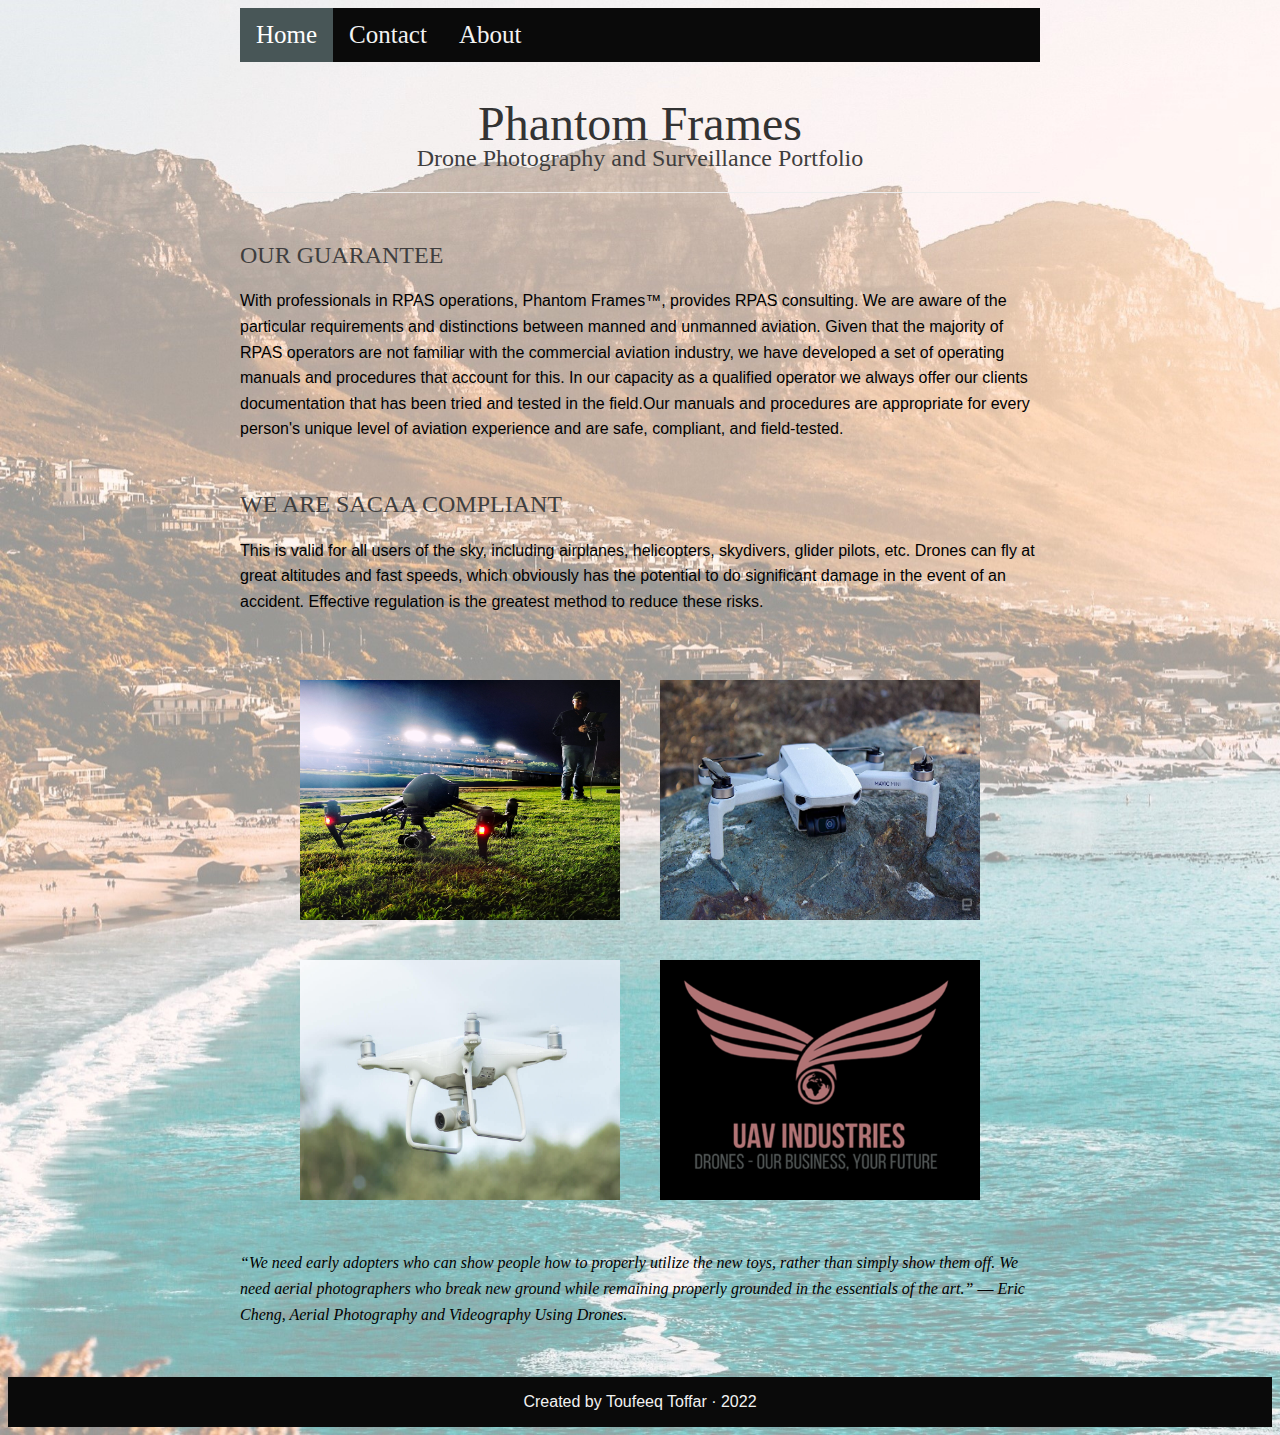
<file: index.html>
<!DOCTYPE html>

<html>
    
<head>
    <title>Home</title>
    <link rel="stylesheet" href="css/main.css"/>
    <style>
        body {
            background-image: url('images/back.jpg');background-repeat: no-repeat;background-size: cover;
        }
    </style>
</head>

<body>
<div class = "content">
 
    <div class="topnav">
        <a class="active" href="index.html">Home</a>
        <a href="contact.html">Contact</a>
        <a href="about.html">About</a> 
    </div>
    
    <div id="main">
        <div class="header">
            <h1>Phantom Frames</h1>
            <h2>Drone Photography and Surveillance Portfolio</h2>
        </div>

        <div class="content-full">
            <h2 class="content-subheader">OUR GUARANTEE</h2>
            <p>
                With professionals in RPAS operations, Phantom Frames™, provides RPAS consulting.
                We are aware of the particular requirements and distinctions between manned and unmanned aviation. Given that the majority of RPAS operators are not familiar with the commercial aviation industry, we have developed a set of operating manuals and procedures that account for this.
                In our capacity as a qualified operator we always offer our clients documentation that has been tried and tested in the field.Our manuals and procedures are appropriate for every person's unique level of aviation experience and are safe, compliant, and field-tested.</p>
               
            <h2 class="content-subheader">WE ARE SACAA COMPLIANT</h2>
            <p>
                This is valid for all users of the sky, including airplanes, helicopters, skydivers, glider pilots, etc. Drones can fly at great altitudes and fast speeds, which obviously has the potential to do significant damage in the event of an accident. Effective regulation is the greatest method to reduce these risks.
            </p>

            <div class="image-box">
                <div class="frames">
                    <a href = "https://flyuavi.com/"> <img src="images/drone2.jpg" alt="night_drone"></a>
                </div>
                <div class="frames">
                    <a href = "https://www.droneworld.co.za/product/dji-mavic-mini-2-flymore-combo/"><img src="images/mavic.jpg" alt="rock_drone"></a>
                </div>
                <div class="frames">
                    <a href = "https://www.droneworld.co.za/product/dji-phantom-4-rtk/"> <img src="images/dji.jpg" alt="day_drone"></a>
                </div>
                <div class="frames">
                    <a href="https://flyuavi.com/"><img src="images/uav.jpg" alt="uav_logo"></a>
                </div>
            </div>

        </div class = "quote"><em>“We need early adopters who can show people how to properly utilize the new toys, rather than simply show them off. We need aerial photographers who break new ground while remaining properly grounded in the essentials of the art.”
            ― Eric Cheng, Aerial Photography and Videography Using Drones.</em></div>

        </div>
    </div>

</div>
<footer>
    <div class = "footer">
        <p>Created by Toufeeq Toffar · 2022</p>
    </div>
</footer> 
</body>
</html>
</file>
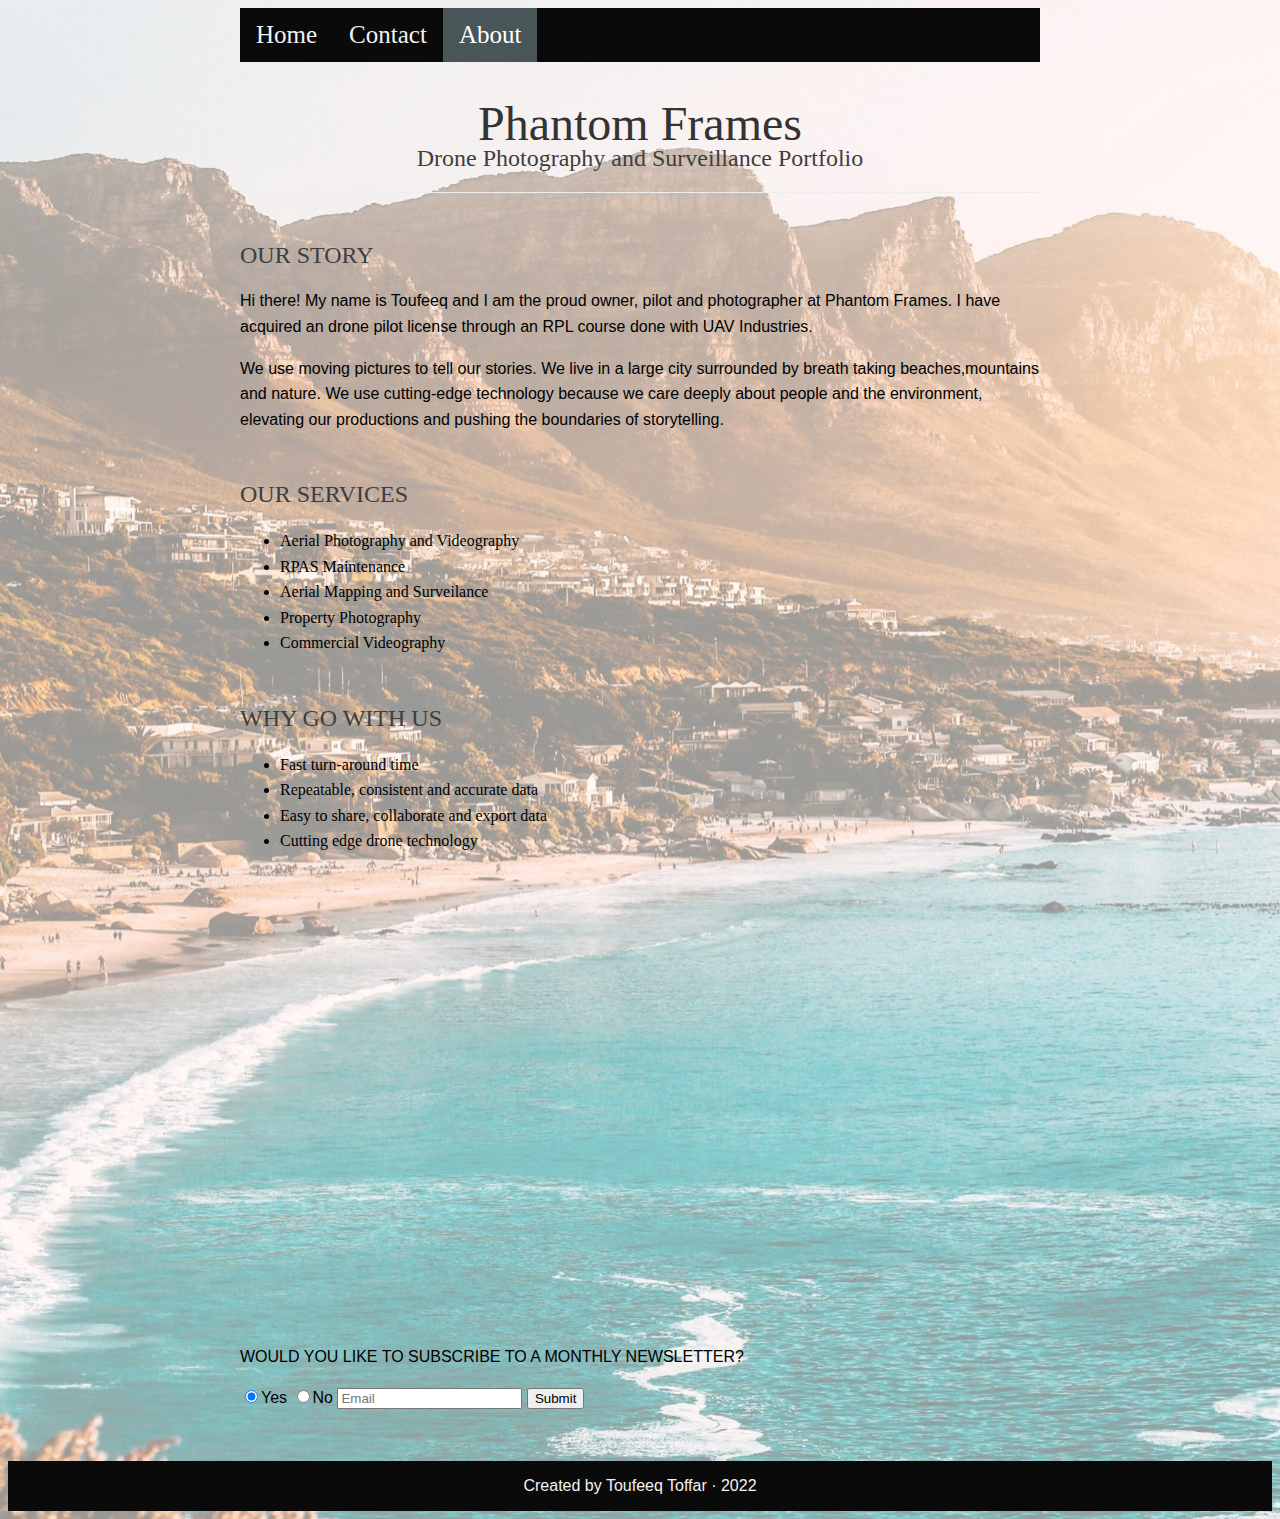
<file: about.html>
<!DOCTYPE html>

<html>
    
<head>
    <title>About</title>
    <link rel="stylesheet" href="css/main.css" />
    <style>
        body {
            background-image: url('images/back.jpg');background-repeat: no-repeat;background-size: cover;
        }
    </style>
</head>

<body>
<div class = "content">
        
    <div class="topnav">
        <a href="index.html">Home</a>
        <a href="contact.html">Contact</a>
        <a class="active" href="about.html">About</a> 
    </div>
       
    <div id="main">
        <div class="header">
            <h1>Phantom Frames</h1>
            <h2>Drone Photography and Surveillance Portfolio</h2>
        </div>
    
        <div class="content-full">
            <h2 class="content-subheader">OUR STORY</h2>
            <p>
                Hi there! My name is Toufeeq and I am the proud owner, pilot and photographer at Phantom Frames. I have acquired an drone pilot license through
                an RPL course done with UAV Industries. 
            </p>
            <p>We use moving pictures to tell our stories. We live in a large city surrounded by breath taking beaches,mountains and nature.
               We use cutting-edge technology because we care deeply about people and the environment, elevating our productions and pushing the boundaries of storytelling.</p>               
            <h2 class="content-subheader">OUR SERVICES</h2>
               <ul>
                    <li>Aerial Photography and Videography</li>
                    <li>RPAS Maintenance</li>
                    <li>Aerial Mapping and Surveilance</li>
                    <li>Property Photography</li>
                    <li>Commercial Videography</li>
               </ul>
            <h2 class="content-subheader">WHY GO WITH US </h2>
               <ul>
                    <li>Fast turn-around time</li>
                    <li>Repeatable, consistent and accurate data</li>
                    <li>Easy to share, collaborate and export data</li>
                    <li>Cutting edge drone technology</li>   
               </ul>
                
               <div class = "box">
                    <iframe width="700" height="450" src="https://www.youtube.com/embed/TEryn5xCVEU" title="YouTube video player" frameborder="0" allowfullscreen></iframe>
                    
                </div>
                <div class = "form">
                    <p>WOULD YOU LIKE TO SUBSCRIBE TO A MONTHLY NEWSLETTER? </p>
                <form class="radio-button">
                   
                    <label for="radio-one" class="radio">
                        <input type="radio" id="radio-one" name="optionsRadios" value="option1" checked="" />Yes
                    </label>
                    <label for="radio-two" class="radio">
                        <input type="radio" id="radio-two" name="optionsRadios" value="option2" />No
                    </label>
                    <input type="email" placeholder="Email" />
                   
                    <button class="button">Submit</button>
                </form>
                </div>
        </div>
    </div>
    
</div>
<footer>
    <div class = "footer">
        <p>Created by Toufeeq Toffar · 2022</p>
    </div>
</footer>   
</body>
    
</html>
</file>
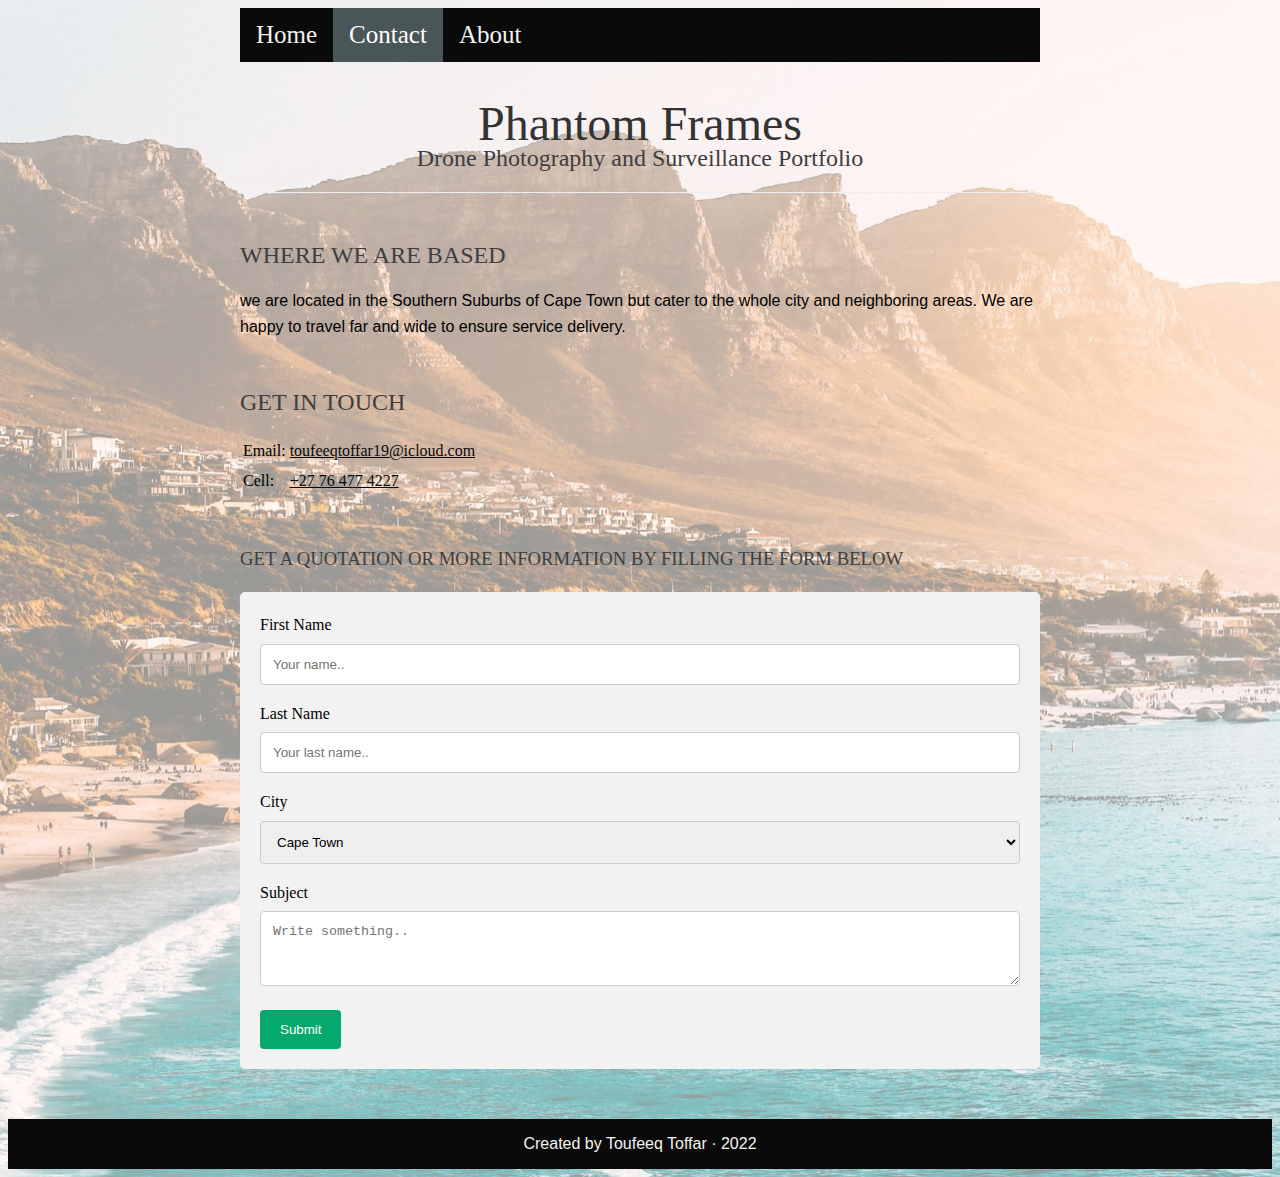
<file: contact.html>
<!DOCTYPE html>

<html>
    
<head>
    <title>Contact</title>
    <link rel="stylesheet" href="css/main.css" />
    <style>
        body {
            background-image: url('images/back.jpg');background-repeat: no-repeat;background-size: cover;
        }
    </style>
</head>

<body>
<div class = "content">
        
    <div class="topnav">
        <a href="index.html">Home</a>
        <a class="active" href="contact.html">Contact</a>
        <a href="about.html">About</a> 
    </div>
       
    <div id="main">
        <div class="header">
            <h1>Phantom Frames</h1>
            <h2>Drone Photography and Surveillance Portfolio</h2>
        </div>
    
        <div class="content-full">
            <h2 class="content-subheader">WHERE WE ARE BASED</h2>
            <p>
                we are located in the Southern Suburbs of Cape Town but cater to the whole city and neighboring areas. We are happy to travel far and wide to ensure service delivery. 
            </p>
            <h2 class="content-subheader">GET IN TOUCH</h2>
                    <table class="table-content">
                        <tr>
                            <td>Email: </td>
                            <td><a href="mailto:toufeeqtoffar19@icloud.com?subject=Enquiry">toufeeqtoffar19@icloud.com</a></td>
                        </tr>
                        <tr>
                            <td>Cell: </td>
                            <td > <a href="tell:+27764774227">+27 76 477 4227</a></td>
                        </tr>
    
                    </table>
            <h3 class="content-subheader">GET A QUOTATION OR MORE INFORMATION BY FILLING THE FORM BELOW</h3>
                <div class="container">
                    <form action="action_page.php">
                  
                      <label for="fname">First Name</label>
                      <input type="text" id="fname" name="firstname" placeholder="Your name..">
                  
                      <label for="lname">Last Name</label>
                      <input type="text" id="lname" name="lastname" placeholder="Your last name..">
                  
                      <label for="city">City</label>
                      <select id="city" name="city">
                        <option value="cape_town">Cape Town</option>
                        <option value="durban">Durban</option>
                        <option value="johannesburg">Johannesburg</option>
                      </select>
                  
                      <label for="subject">Subject</label>
                      <textarea id="subject" name="subject" placeholder="Write something.." style="height:75px"></textarea>
                  
                      <input type="submit" value="Submit">
                  
                    </form>
                </div>
        </div>
    </div>
    
</div>
<footer>
    <div class = "footer">
        <p>Created by Toufeeq Toffar · 2022</p>
    </div>
</footer>    
</body>
    
</html>
</file>
<file: css/main.css>
/* Style inputs with type="text", select elements and textareas */
/* Style the submit button with a specific background color etc */
/* When moving the mouse over the submit button, add a darker green color */
/* Add a background color and some padding around the form */
.topnav {
  background-color: rgb(10, 10, 10);
  overflow: hidden;
  margin-left: auto;
  margin-right: auto;
  font-family: "Bebas Neue";
}
.topnav a {
  float: left;
  color: #f2f2f2;
  text-align: center;
  padding: 14px 16px;
  text-decoration: none;
  font-size: 25px;
}
.topnav a:hover {
  background-color: #ddd;
  color: rgb(10, 10, 10);
}
.topnav a.active {
  background-color: rgb(72, 86, 87);
  color: white;
}
p {
  font-family: Arial, Helvetica, sans-serif;
}

.image-box {
  display: flex;
  justify-content: center;
  flex-wrap: wrap;
  margin: auto;
  padding: 30px;
}

.frames {
  height: 500px;
  width: 320px;
  padding: 20px 20px;
  height: 240px;
}
.frames img {
  width: 100%;
  height: 100%;
}

img:hover {
  opacity: 0.2;
}

.content {
  margin: 0 auto;
  padding: 0 2em;
  max-width: 800px;
  margin-bottom: 50px;
  line-height: 1.6em;
}

.header {
  margin: 0;
  color: #333;
  text-align: center;
  padding: 2.5em 2em 0;
  border-bottom: 1px solid #eee;
}
.header h1 {
  margin: 0.2em 0;
  font-size: 3em;
  font-weight: 300;
}
.header h2 {
  font-weight: 300;
  color: rgb(63, 62, 62);
  padding: 0;
  margin-top: 0;
}

.content-subheader {
  margin: 50px 0 20px 0;
  font-weight: 300;
  color: rgb(63, 62, 62);
}

.content-full a:link {
  color: rgb(10, 10, 10);
}
.content-full a:visited {
  color: rgb(10, 10, 10);
}
.content-full a:hover {
  color: rgb(10, 10, 10);
}
.content-full a:active {
  color: rgb(10, 10, 10);
}

.footer {
  font-family: "Bebas Neue";
  margin-left: auto;
  margin-right: auto;
  overflow: hidden;
  background-color: rgb(10, 10, 10);
  color: #f2f2f2;
  text-align: center;
}

.form {
  font-family: Arial, Helvetica, sans-serif;
}

input[type=text] {
  width: 100%;
  padding: 12px;
  border: 1px solid #ccc;
  border-radius: 4px;
  box-sizing: border-box;
  margin-top: 6px;
  margin-bottom: 16px;
  resize: vertical;
}

select {
  width: 100%;
  padding: 12px;
  border: 1px solid #ccc;
  border-radius: 4px;
  box-sizing: border-box;
  margin-top: 6px;
  margin-bottom: 16px;
  resize: vertical;
}

textarea {
  width: 100%;
  padding: 12px;
  border: 1px solid #ccc;
  border-radius: 4px;
  box-sizing: border-box;
  margin-top: 6px;
  margin-bottom: 16px;
  resize: vertical;
}

input[type=submit] {
  background-color: #04AA6D;
  color: white;
  padding: 12px 20px;
  border: none;
  border-radius: 4px;
  cursor: pointer;
}
input[type=submit]:hover {
  background-color: #45a049;
}

.container {
  border-radius: 5px;
  background-color: #f2f2f2;
  padding: 20px;
}/*# sourceMappingURL=main.css.map */
</file>
